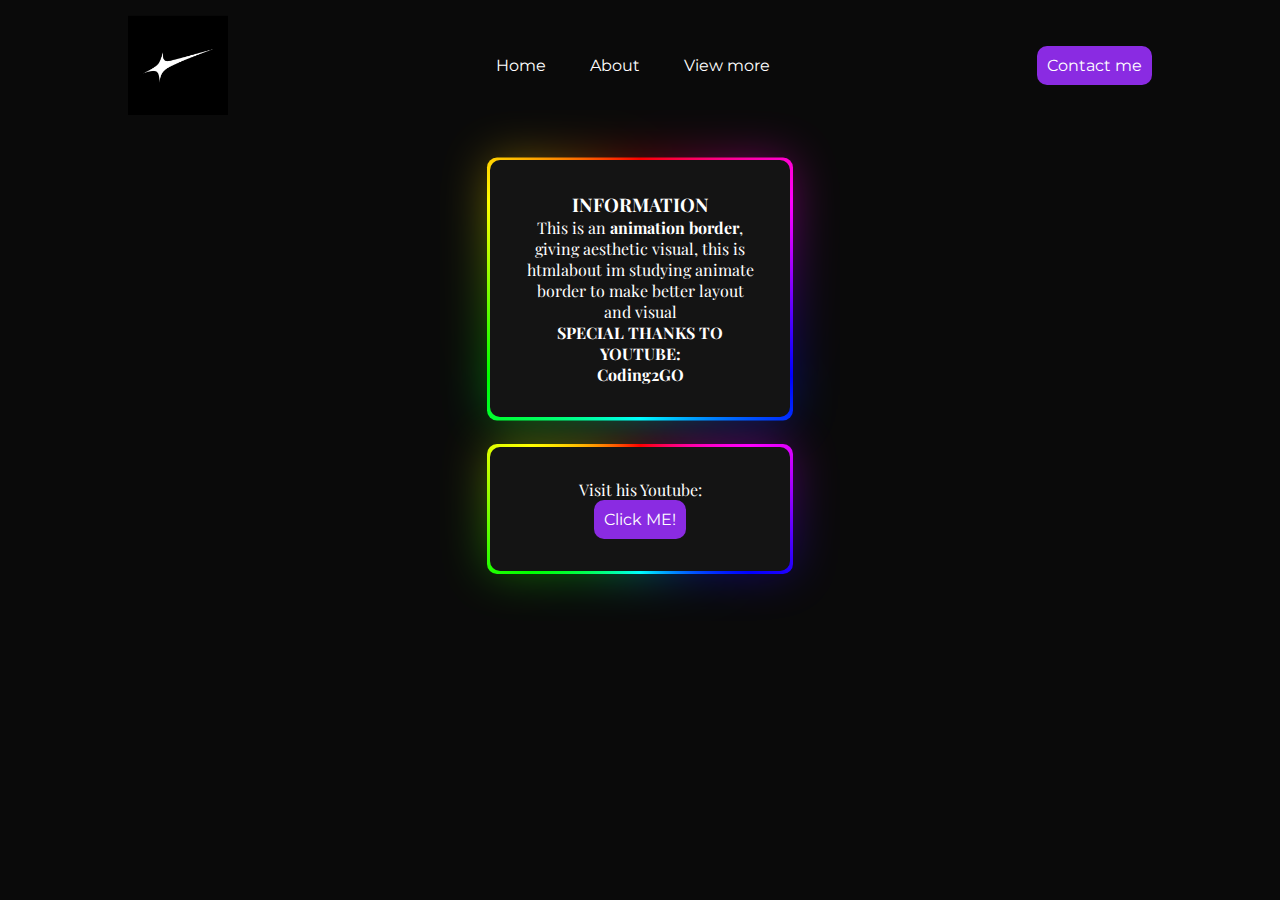
<file: html-css-animation-border/index.html>
<!DOCTYPE html>
<html lang="en">
<head>
    <meta charset="UTF-8">
    <meta name="viewport" content="width=device-width, initial-scale=1.0">
    <link rel="stylesheet" href="style.css">
    <title>Border animate</title>
</head>
<body>
    <header>
        <img class="logo" src="download.jpeg" alt="logo">
        <nav>
            <ul class="nav_links">
                <li><a href="#">Home</a></li>
                <li><a href="#">About</a></li>
                <li><a href="#">View more</a></li>
            </ul>
        </nav>
        <a class="cta" href=""><button>Contact me</button></a>
    </header>
    <main>
        <section>
            <div class="card1">
            <h3>INFORMATION</h3>
            <p>This is an <strong>animation border</strong>, giving aesthetic visual, this is htmlabout im studying animate border to make better layout and visual<br><strong>SPECIAL THANKS TO YOUTUBE:<br>Coding2GO</strong></p>
            </div>
        </section>
        <section>
            <div class="card2">
                <p>Visit his Youtube: </p>
                <a href="https://youtu.be/ezP4kbOvs_E?si=8SNmgHcEUXrcyGE3" target="_blank"><button>Click ME!</button></a>
            </div>
        </section>
    </main>
</body>
</html>
</file>
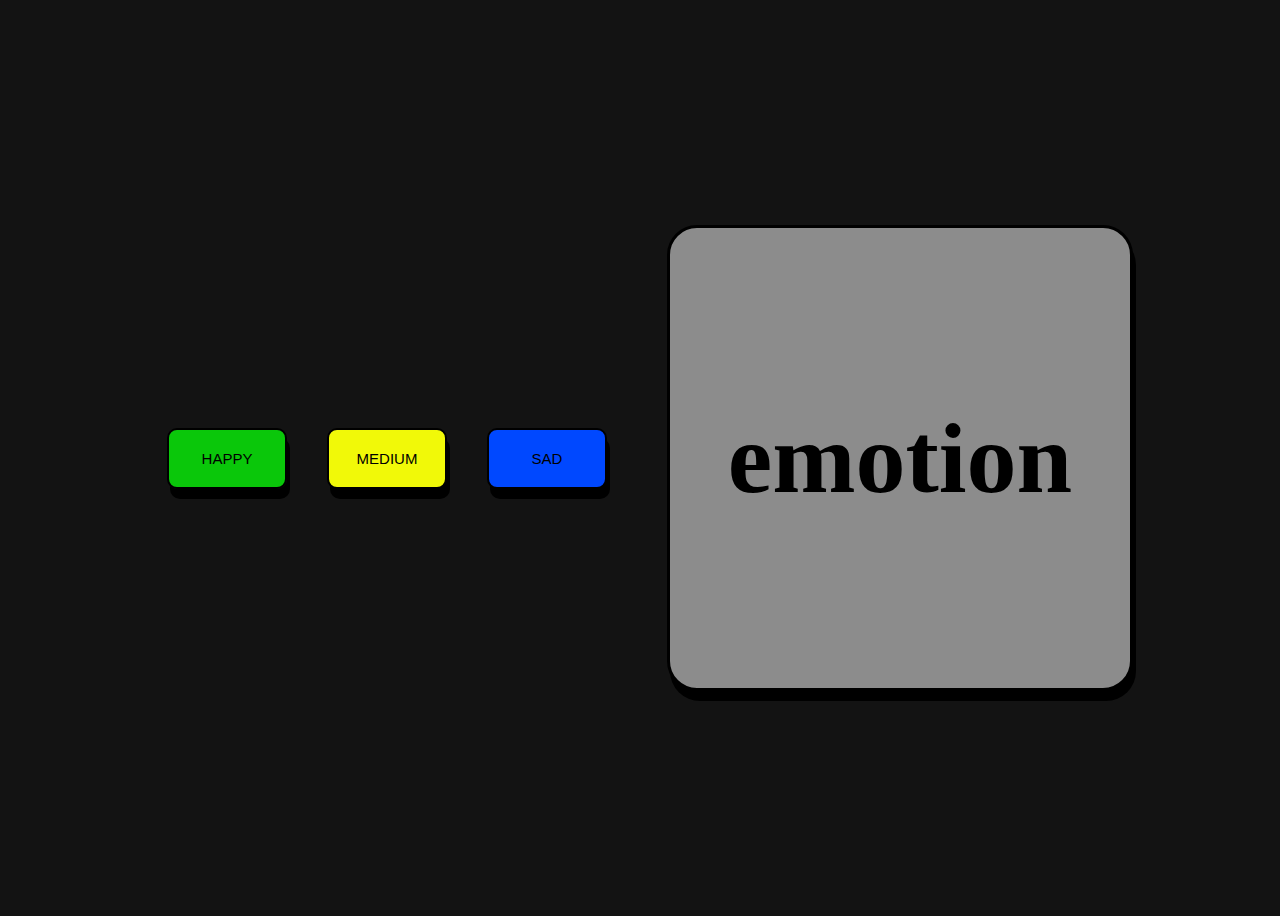
<file: html-css-js-emotionButton/index.html>
<!DOCTYPE html>
<html lang="en">
  <head>
    <meta charset="UTF-8" />
    <meta name="viewport" content="width=device-width, initial-scale=1.0" />
    <title>emotion button</title>
    <link rel="stylesheet" href="style.css" />
  </head>
  <body>
    <div class="button">
      <button class="btn-happy">HAPPY</button>
      <button class="btn-medium">MEDIUM</button>
      <button class="btn-sad">SAD</button>
      <div class="emotion">
        <h1>emotion</h1>
      </div>
    </div>

    <script src="script.js"></script>
  </body>
</html>
</file>
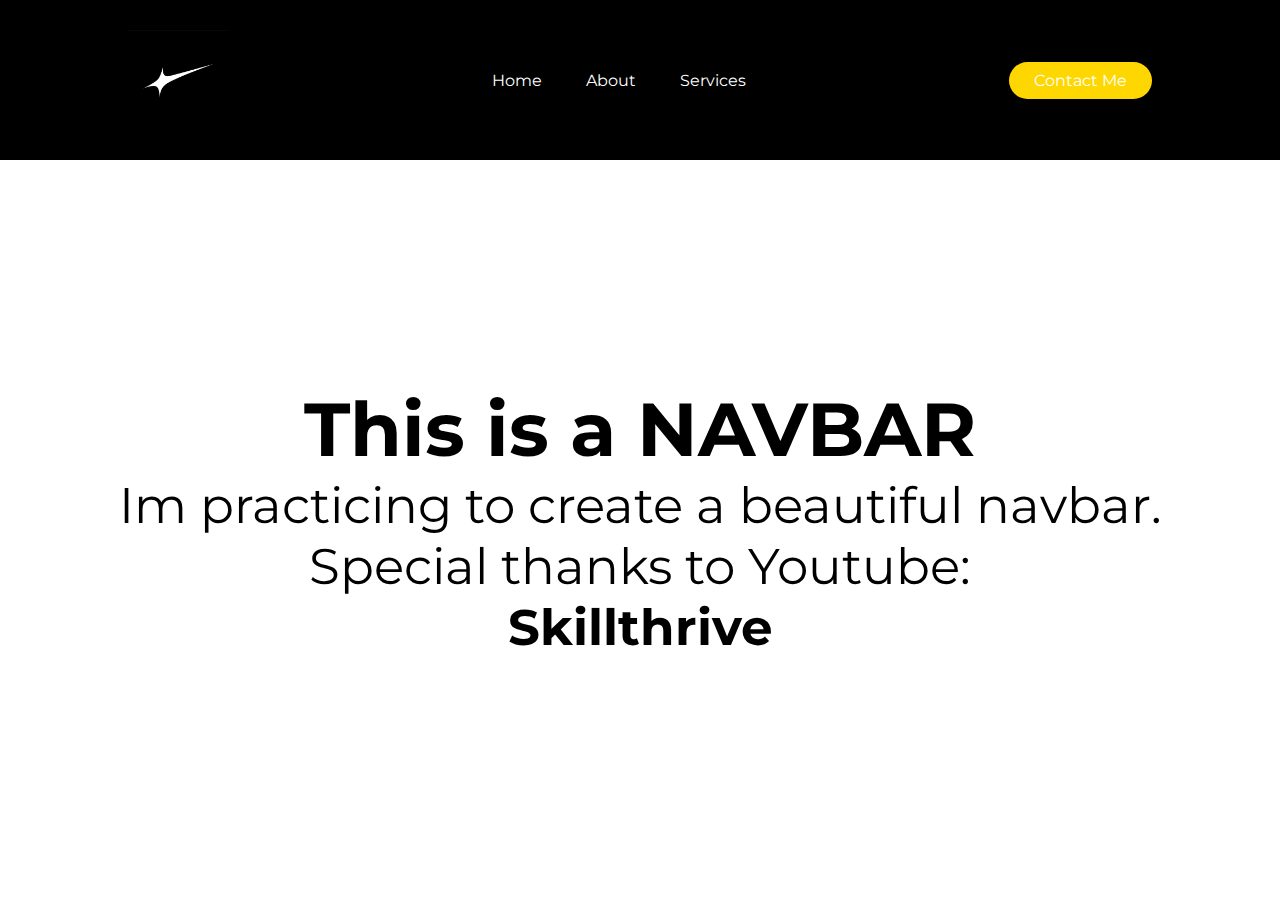
<file: html-css-navbar/index.html>
<!DOCTYPE html>
<html lang="en">
<head>
    <meta charset="UTF-8">
    <meta name="viewport" content="width='device-width', initial-scale=1.0">
    <title>navbar</title>
    <link rel="stylesheet" href="style.css">
</head>
<body>
    <header>
    <img class="logo" src="download.jpeg" alt="logo">
        <nav>
            <ul class="nav_links">
                <li><a href="#">Home</a></li>
                <li><a href="#">About</a></li>
                <li><a href="#">Services</a></li>
            </ul>
        </nav>
        <a href="#" class="contact"><button>Contact Me</button></a>
    </header>
    <section class="main-content">
        <div class="text">
        <h2>This is a NAVBAR</h2>
        <p>Im practicing to create a beautiful navbar.<br>Special thanks to Youtube:<br><strong>Skillthrive</strong> </p>
        </div>
    </section>
</body>
</html>
</file>
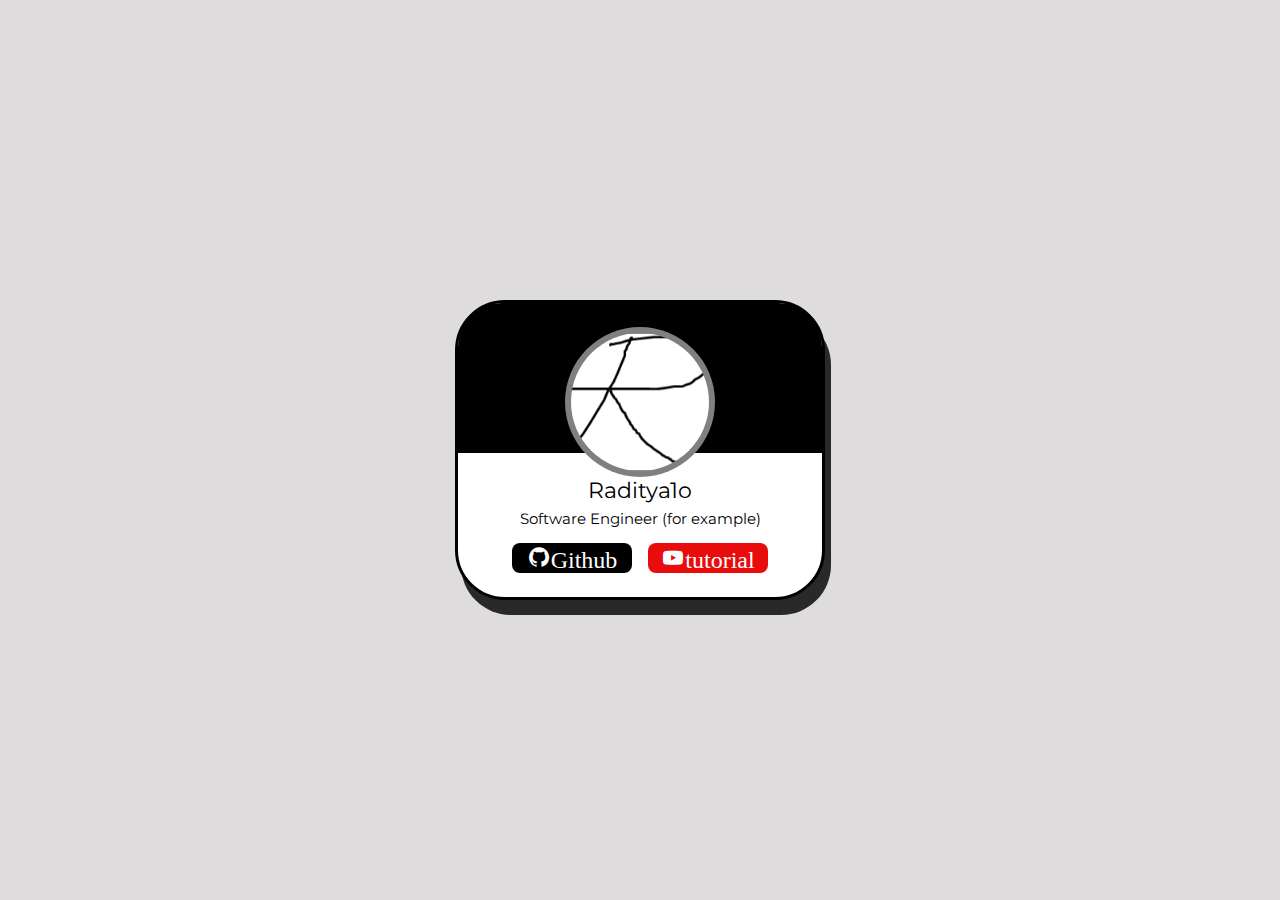
<file: html-css-profile/index.html>
<!DOCTYPE html>
<html lang="en">
  <head>
    <meta charset="UTF-8" />
    <meta name="viewport" content="width=device-width, initial-scale=1.0" />
    <title>profile - me</title>
    <link rel="stylesheet" href="style.css" />
    <link
      href="https://unpkg.com/boxicons@2.1.4/css/boxicons.min.css"
      rel="stylesheet"
    />
  </head>
  <body>
    <div class="profile-card">
      <div class="image-bg">
        <div class="image">
          <img src="Logo R.png" alt="profile" class="profile-img" />
        </div>
      </div>
      <div class="text-data">
        <span class="name">Raditya1o</span>
        <span class="job">Software Engineer (for example)</span>
      </div>
      <div class="media">
        <a
          href="https://github.com/Raditya1o/study"
          target="_blank"
          class="link"
        >
          <i class="bx bxl-github">Github</i>
        </a>
        <a
          href="https://youtu.be/np3L1lb-Uvs?si=xpx5w-5iyNJUa9V2"
          target="_blank"
          class="link2"
        >
          <i class="bx bxl-youtube">tutorial</i>
        </a>
      </div>
    </div>
  </body>
</html>
</file>
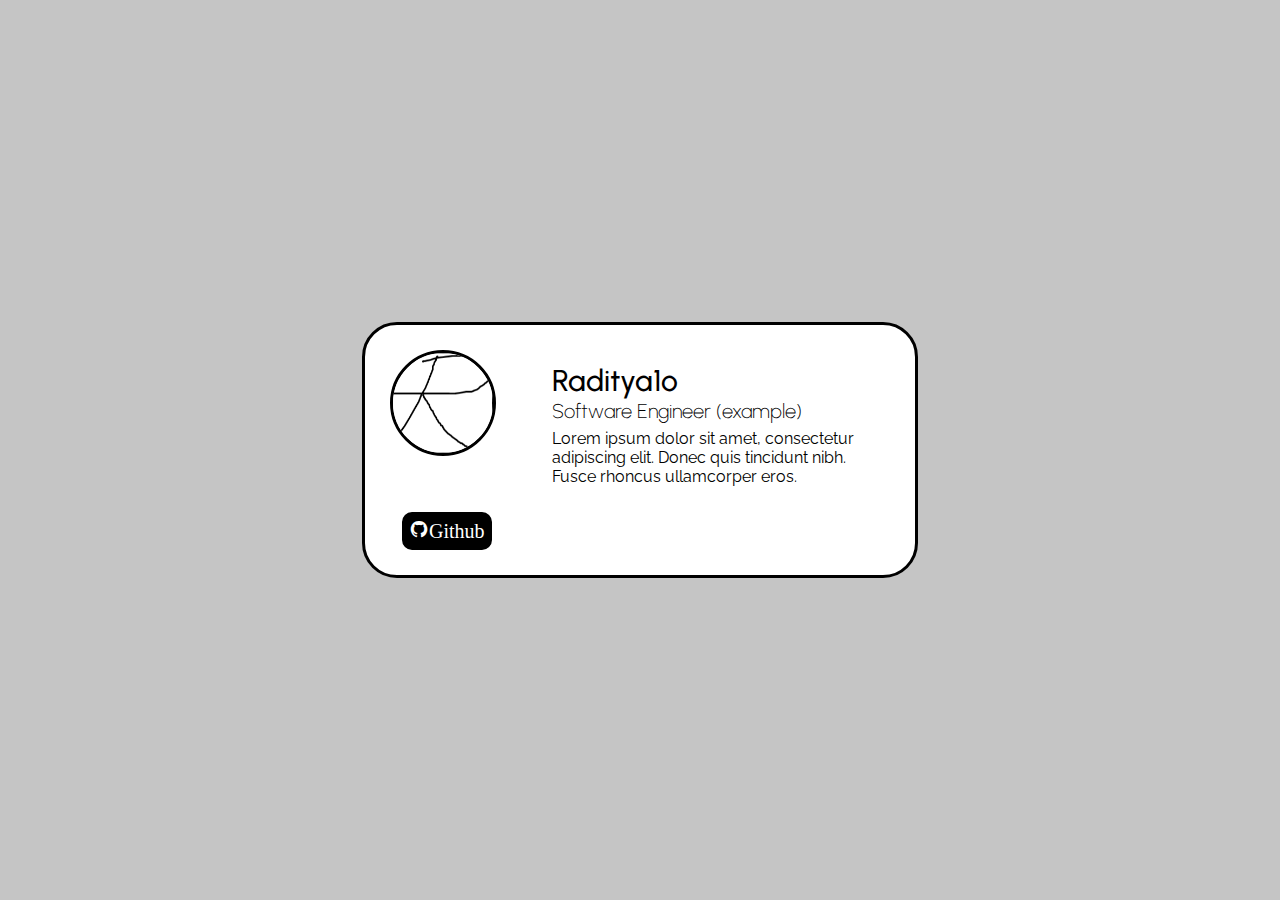
<file: html-css-profile2/index.html>
<!DOCTYPE html>
<html lang="en">
  <head>
    <meta charset="UTF-8" />
    <meta name="viewport" content="width=device-width, initial-scale=1.0" />
    <title>Profile - me</title>
    <link rel="stylesheet" href="./style.css" />
    <link
      href="https://unpkg.com/boxicons@2.1.4/css/boxicons.min.css"
      rel="stylesheet"
    />
  </head>
  <body>
    <div class="profile-card">
      <div class="image">
        <img src="Logo R.png" alt="profile-image" class="profile-img" />
      </div>

      <div class="text-data">
        <span class="name">Raditya1o</span><br />
        <span class="job">Software Engineer (example)</span>
        <p>
          Lorem ipsum dolor sit amet, consectetur adipiscing elit. Donec quis
          tincidunt nibh. Fusce rhoncus ullamcorper eros.
        </p>
      </div>

      <div class="media">
        <a href="https://github.com/Raditya1o" target="_blank" class="link">
          <i class="bx bxl-github">Github</i>
        </a>
      </div>
    </div>
  </body>
</html>
</file>
<file: html-css-animation-border/style.css>
@import url('https://fonts.googleapis.com/css2?family=Montserrat:ital,wght@0,100..900;1,100..900&display=swap');
@import url('https://fonts.googleapis.com/css2?family=Playfair+Display:ital,wght@0,400..900;1,400..900&display=swap');

* {
    box-sizing: border-box;
    padding: 0;
    margin: 0;
}

body{
    background-color: rgb(10, 10, 10);
}

.logo {
    width: 100px;
    cursor: pointer;
}

li, a, button {
    font-family: "Montserrat", "Playfair Display";
    color: white;
    font-size: 16px;
    text-decoration: none;
}

header {
    display: flex;
    justify-content: space-between;
    align-items: center;
    padding: 15px 10%;
}

.nav_links {
    list-style: none;
}

.nav_links li {
    display: inline-block;
    padding: 0px 20px;
}

.nav_links li a {
    transition: all 0.3 ease 0s;
}

.nav_links li :hover {
    color: blueviolet;
}

button {
    background-color: blueviolet;
    border-radius: 10px;
    padding: 10px;
    border:none;
    transition: all 0.3 ease 0s;
    cursor: pointer;
}

button:hover{
    background-color: rgb(85, 5, 160);
}
section{
    margin-top: 30px;
}

.card1 {
    font-family: "Playfair Display";
    margin: auto;
    padding: 2em;
    width: 300px;
    text-align: center;
    border-radius: 10px;
    color: white;
    background: rgb(20, 20, 20);
    position: relative;
}

.card1::after{
    content: '';
    position: absolute;
    height: 100%;
    width: 100%;
    background-image: conic-gradient(red,magenta,blue,cyan,lime,yellow,red);
    top: 50%;
    left: 50%;
    translate: -50% -50%;
    z-index: -1;
    padding: 3px;
    border-radius: inherit;
}

.card1::before{
    content: '';
    position: absolute;
    inset: 0;
    filter: blur(1.5rem);
    opacity: 0.4;
    background-image: conic-gradient(red,magenta,blue,cyan,lime,yellow,red);
    z-index: -2;
}

.card2 {
    font-family: "Playfair Display";
    margin: auto;
    padding: 2em;
    width: 300px;
    text-align: center;
    border-radius: 10px;
    color: white;
    background: rgb(20, 20, 20);
    position: relative;
}

.card2::after{
    content: '';
    position: absolute;
    height: 100%;
    width: 100%;
    background-image: conic-gradient(red,magenta,blue,cyan,lime,yellow,red);
    top: 50%;
    left: 50%;
    translate: -50% -50%;
    z-index: -1;
    padding: 3px;
    border-radius: inherit;
}

.card2::before{
     content: '';
    position: absolute;
    inset: 0;
    filter: blur(1.5rem);
    opacity: 0.4;
    background-image: conic-gradient(red,magenta,blue,cyan,lime,yellow,red);
    z-index: -2;
}
</file>
<file: html-css-js-emotionButton/style.css>
.button {
  display: flex;
  height: 100vh;
  justify-content: center;
  align-items: center;
}
body {
  background: rgb(19, 19, 19);
}
button {
  margin: 20px;
  width: 120px;
  height: auto;
  padding: 20px;
  border: none;
  border: 2px solid black;
  border-radius: 10px;
  box-shadow: 3px 10px 0 rgb(0, 0, 0);
  cursor: pointer;
  font-size: 15px;
}

button:active {
  transform: translatey(4px);
  box-shadow: 3px 5px 0 rgb(0, 0, 0);
}

.btn-happy {
  background-color: rgba(8, 237, 8, 0.828);
}

.btn-medium {
  background-color: rgb(241, 249, 8);
}

.btn-sad {
  background-color: rgb(0, 72, 255);
}

.emotion {
  width: 400px;
  height: 400px;
  display: flex;
  justify-content: center;
  align-items: center;
  margin-left: 40px;
  font-size: 50px;
  padding: 30px;
  background: rgb(140, 140, 140);
  border: 3px solid black;
  border-radius: 30px;
  box-shadow: 3px 10px 0 rgb(0, 0, 0);
  cursor: default;
}

.glow {
  box-shadow: 3px 10px 0 rgb(0, 0, 0);
}

.emotion h1 {
  color: black;
  margin: 0;
}
</file>
<file: html-css-navbar/style.css>
@import url('https://fonts.googleapis.com/css2?family=Montserrat:ital,wght@0,100..900;1,100..900&display=swap');

* {
    box-sizing: border-box;
    margin: 0;
    padding: 0;
}

.logo {
    width: 100px;
    cursor: pointer;
}

li, a, button{
    font-family: "Montserrat", sans-serif;
    color: white;
    font-size: 16px;
    text-decoration: none;
}

header {
    display: flex;
    justify-content: space-between;
    align-items: center;
    padding: 30px 10%;
    background-color: black;
}

.nav_links {
    list-style: none;
}

.nav_links li {
    display: inline-block;
    padding: 0px 20px;
}

.nav_links li a {
    transition: all 0.3 ease 0s;
}

.nav_links li :hover {
    color: #FFD700;
}

button {
    padding: 9px 25px;
    background-color: #FFD700;
    border: none;
    border-radius: 50px;
    cursor: pointer;
    transition: all 0.3 ease 0s;
}

button:hover {
    background-color: #b69b02;
}
.main-content {
    font-family: "Montserrat", sans-serif;
    font-size: 50px;
    color: rgb(0, 0, 0);
    height: 80vh;
    display: flex;
    justify-content: center;
    align-items: center;
    text-align: center;
}
</file>
<file: html-css-profile/style.css>
@import url("https://fonts.googleapis.com/css2?family=Montserrat:ital,wght@0,100..900;1,100..900&display=swap");

* {
  font-family: "Montserrat", sans-serif;
  margin: 0;
  padding: 0;
  box-sizing: border-box;
}
body {
  height: 100vh;
  display: flex;
  justify-content: center;
  align-items: center;
  background-color: rgb(222, 220, 220);
}

.profile-card {
  display: flex;
  flex-direction: column;
  align-items: center;
  max-width: 100vh;
  width: 370px;
  background-color: white;
  padding: 24px;
  border-radius: 50px;
  border: 3px solid black;
  box-shadow: 6px 15px 0px rgb(41, 41, 41);
  position: relative;
}

.profile-card::before {
  content: "";
  position: absolute;
  top: 0;
  left: 0;
  height: 150px;
  width: 100%;
  border-radius: 44px 44px 0 0;
  background-color: black;
}

.image {
  position: relative;
  height: 150px;
  width: 150px;
  border-radius: 50%;
  background-color: gray;
  padding: 3px;
}

.image .profile-img {
  object-fit: cover;
  width: 100%;
  height: 100%;
  border-radius: 50%;
  border: 3px solid gray;
}

.profile-card .text-data {
  display: flex;
  flex-direction: column;
  align-items: center;
}

.profile-card .name {
  font-size: 22px;
  font-weight: 100px;
}

.text-data .job {
  margin-top: 5px;
  font-size: 15px;
  font-weight: 50px;
}

.profile-card .media {
  display: flex;
  align-items: center;
  margin-top: 15px;
}

.media .link {
  color: white;
  display: flex;
  align-items: center;
  justify-content: center;
  font-size: 24px;
  height: 30px;
  width: 120px;
  border-radius: 8px;
  margin: 0 8px;
  background-color: black;
  text-decoration: none;
}

.media .link2 {
  color: white;
  display: flex;
  align-items: center;
  justify-content: center;
  font-size: 24px;
  height: 30px;
  width: 120px;
  border-radius: 8px;
  margin: 0 8px;
  background-color: rgb(232, 12, 12);
  text-decoration: none;
}
</file>
<file: html-css-profile2/style.css>
@import url("https://fonts.googleapis.com/css2?family=Urbanist:ital,wght@0,100..900;1,100..900&display=swap");
@import url("https://fonts.googleapis.com/css2?family=Raleway:ital,wght@0,100..900;1,100..900&display=swap");

* {
  font-family: "Urbanist", sans-serif;
  padding: 0;
  margin: 0;
}

.profile-card {
  display: flex;
  max-width: 1000px;
  max-height: 500px;
  width: 500px;
  height: 200px;
  padding: 25px;
  background-color: white;
  border: 3px solid black;
  border-radius: 35px;
  box-shadow: 2px, 3px rgb(0, 0, 0);
}

.profile-img {
  width: 100px;
  height: 100px;
  position: absolute;
  border-radius: 50%;
  border: 3px solid black;
}

body {
  display: flex;
  justify-content: center;
  align-items: center;
  height: 100vh;
  background: rgb(197, 197, 197);
}

.text-data {
  padding: 12px;
  font-weight: 200px;
  justify-content: center;
  align-items: center;
  margin-left: 150px;
}

.text-data .name {
  font-weight: 500;
  font-size: 30px;
}

.text-data .job {
  font-weight: 200;
  font-size: 20px;
}

.text-data p {
  font-family: "Raleway", sans-serif;
  margin-top: 6px;
}

.media {
  display: flex;
  padding: 12px;
  position: absolute;
  margin-top: 150px;
  align-items: center;
  justify-content: center;
}

.media .link {
  padding: 5px;
  font-size: 20px;
  background-color: black;
  color: white;
  width: inherit;
  border-radius: 10px;
  border: 2px solid black;
}

.link:hover {
  background-color: white;
  color: black;
  transition: 0.3s all 0s;
}
</file>
